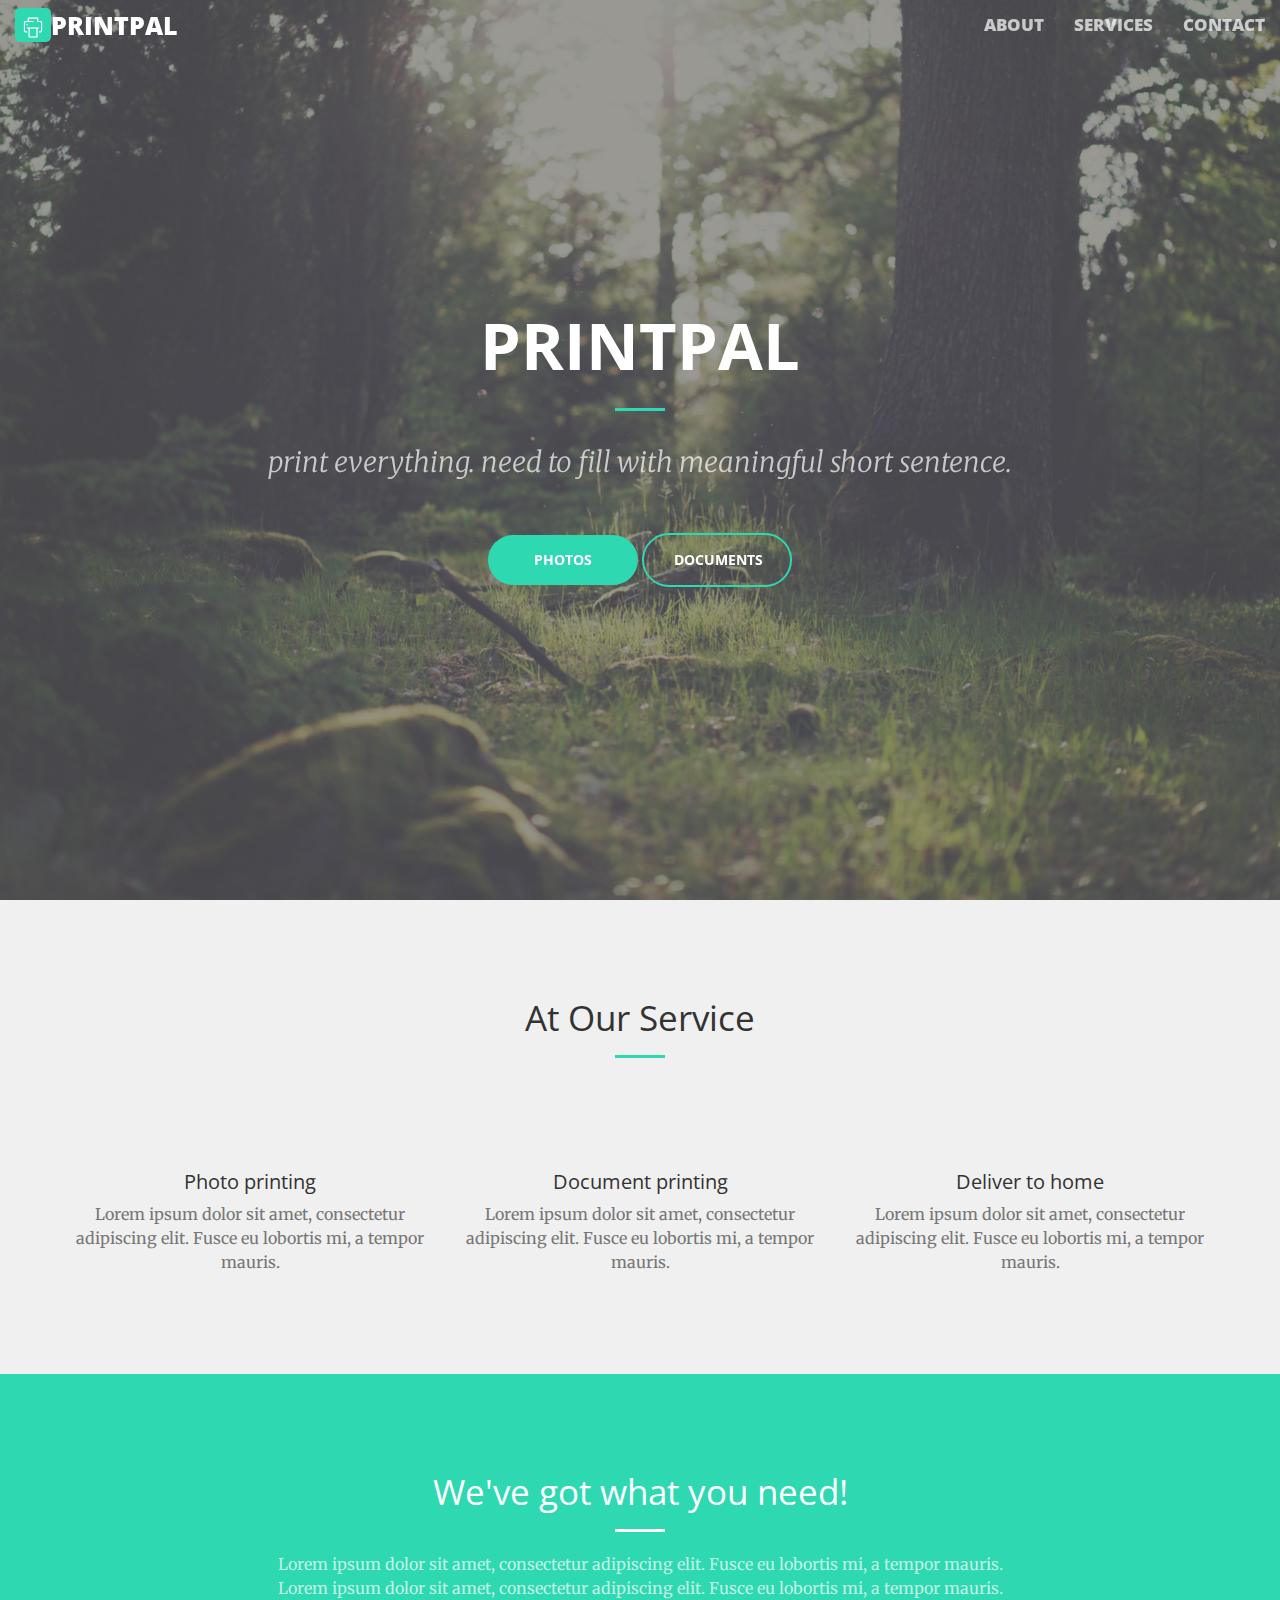
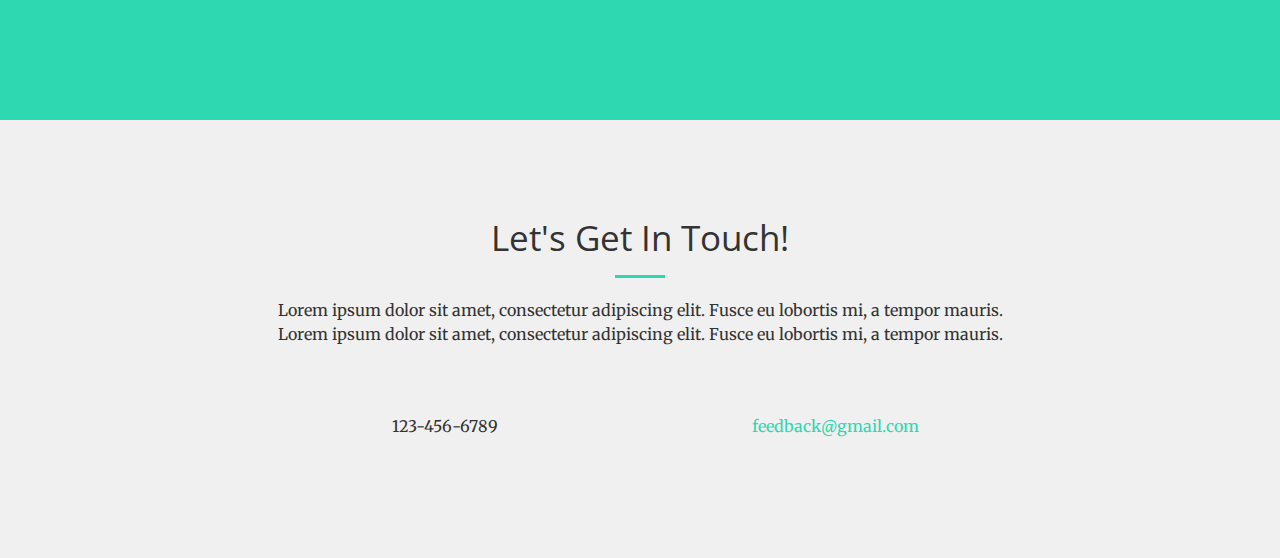
<file: index.html>
<!--TODO:convert in to the angular way as much as possible. put all the DOM/JQuery under directives-->

<!doctype html>

<html lang="en" ng-app="matrixApp">
<head>
    <meta charset="utf-8">
    <meta http-equiv="X-UA-Compatible" content="IE=edge">
    <meta name="viewport" content="width=device-width, initial-scale=1">
    <meta name="description" content="">
    <meta name="author" content="">
    <title>Printpal</title>

    <!-- Bootstrap Core CSS -->
    <link rel="stylesheet" href="css/bootstrap.min.css" type="text/css">

    <!-- Custom Fonts -->
    <link href='http://fonts.googleapis.com/css?family=Open+Sans:300italic,400italic,600italic,700italic,800italic,400,300,600,700,800' rel='stylesheet' type='text/css'>
    <link href='http://fonts.googleapis.com/css?family=Merriweather:400,300,300italic,400italic,700,700italic,900,900italic' rel='stylesheet' type='text/css'>
    <link rel="stylesheet" href="font-awesome/css/font-awesome.min.css" type="text/css">

    <!-- Plugin CSS -->
    <link rel="stylesheet" href="css/animate.min.css" type="text/css">

    <!-- Custom CSS -->
    <link rel="stylesheet" href="css/main.css" type="text/css">

    <!-- HTML5 Shim and Respond.js IE8 support of HTML5 elements and media queries -->
    <!-- WARNING: Respond.js doesn't work if you view the page via file:// -->
    <!--[if lt IE 9]>
    <script src="https://oss.maxcdn.com/libs/html5shiv/3.7.0/html5shiv.js"></script>
    <script src="https://oss.maxcdn.com/libs/respond.js/1.4.2/respond.min.js"></script>
    <![endif]-->

</head>
<body>
<div ui-view style="min-width: 1024px"></div>
</body>

<!-- jQuery -->
<script src="libs/jquery.js"></script>

<!-- Bootstrap Core JavaScript -->
<script src="libs/bootstrap.min.js"></script>

<!-- Plugin JavaScript -->
<script src="libs/jquery.easing.min.js"></script>
<script src="libs/jquery.fittext.js"></script>
<script src="libs/wow.min.js"></script>

<!-- Custom Theme JavaScript -->
<script src="libs/creative.js"></script>
<script src="libs/angular.min.js"></script>
<script src="libs/angular-resource.js"></script>
<script src="libs/angular-animate.js"></script>
<script src="libs/angular-route.js"></script>
<script src="bower_components/angular-ui-router/release/angular-ui-router.min.js"></script>
<script src="libs/angular-cookies.js"></script>
<script src="libs/sha256.js"></script>
<script src="libs/bootstrap.js"></script>
<script src="libs/configuration.js"></script>
<script src="libs/util.js"></script>
<script src="libs/ui-bootstrap-tpls-0.12.0.min.js"></script>
<script src="libs/angular-uuid2.min.js"></script>

<script src="scripts/app.js"></script>

<script src="scripts/main/controller/mainCtrl.js"></script>
<script src="scripts/userFeatures/controller/userFeaturesCtrl.js"></script>
<script src="scripts/imageUpload/controller/imageUploadCtrl.js"></script>
<script src="scripts/fileUpload/controller/fileUploadCtrl.js"></script>

<script src="scripts/main/service/mainService.js"></script>
<script src="scripts/userFeatures/service/userFeaturesService.js"></script>
<script src="scripts/imageUpload/service/imageUploadFactory.js"></script>
<script src="scripts/imageUpload/service/imageUploadService.js"></script>
<script src="scripts/fileUpload/service/fileUploadFactory.js"></script>
<script src="scripts/fileUpload/service/fileUploadService.js"></script>

<script src="bower_components/angular-file-upload/dist/angular-file-upload.min.js"></script>

<!-- Page Specific Plugins -->
</html>
</file>
<file: css/main.css>
/*ADDED BY ARUNIW*/
/*IMPORT SCSS FILES HERE*/
/* line 17, C:/Program Files (x86)/Scout/vendor/gems/gems/compass-0.12.2/frameworks/compass/stylesheets/compass/reset/_utilities.scss */
html, body, div, span, applet, object, iframe,
h1, h2, h3, h4, h5, h6, p, blockquote, pre,
a, abbr, acronym, address, big, cite, code,
del, dfn, em, img, ins, kbd, q, s, samp,
small, strike, strong, sub, sup, tt, var,
b, u, i, center,
dl, dt, dd, ol, ul, li,
fieldset, form, label, legend,
table, caption, tbody, tfoot, thead, tr, th, td,
article, aside, canvas, details, embed,
figure, figcaption, footer, header, hgroup,
menu, nav, output, ruby, section, summary,
time, mark, audio, video {
  margin: 0;
  padding: 0;
  border: 0;
  font: inherit;
  font-size: 100%;
  vertical-align: baseline;
}

/* line 22, C:/Program Files (x86)/Scout/vendor/gems/gems/compass-0.12.2/frameworks/compass/stylesheets/compass/reset/_utilities.scss */
html {
  line-height: 1;
}

/* line 24, C:/Program Files (x86)/Scout/vendor/gems/gems/compass-0.12.2/frameworks/compass/stylesheets/compass/reset/_utilities.scss */
ol, ul {
  list-style: none;
}

/* line 26, C:/Program Files (x86)/Scout/vendor/gems/gems/compass-0.12.2/frameworks/compass/stylesheets/compass/reset/_utilities.scss */
table {
  border-collapse: collapse;
  border-spacing: 0;
}

/* line 28, C:/Program Files (x86)/Scout/vendor/gems/gems/compass-0.12.2/frameworks/compass/stylesheets/compass/reset/_utilities.scss */
caption, th, td {
  text-align: left;
  font-weight: normal;
  vertical-align: middle;
}

/* line 30, C:/Program Files (x86)/Scout/vendor/gems/gems/compass-0.12.2/frameworks/compass/stylesheets/compass/reset/_utilities.scss */
q, blockquote {
  quotes: none;
}
/* line 103, C:/Program Files (x86)/Scout/vendor/gems/gems/compass-0.12.2/frameworks/compass/stylesheets/compass/reset/_utilities.scss */
q:before, q:after, blockquote:before, blockquote:after {
  content: "";
  content: none;
}

/* line 32, C:/Program Files (x86)/Scout/vendor/gems/gems/compass-0.12.2/frameworks/compass/stylesheets/compass/reset/_utilities.scss */
a img {
  border: none;
}

/* line 116, C:/Program Files (x86)/Scout/vendor/gems/gems/compass-0.12.2/frameworks/compass/stylesheets/compass/reset/_utilities.scss */
article, aside, details, figcaption, figure, footer, header, hgroup, menu, nav, section, summary {
  display: block;
}

/*ADDED BY ARUNIW*/
/*SASS MIXINS*/
/*ADDED BY ARUNIW*/
/*VARIABLES - Colors, Fonts*/
/*Colors-Moutains Theme*/
/*Colors-Nature Theme*/
/*Fonts*/
/*ADDED BY ARUNIW*/
/*HOME PAGE CSS*/
/*ADDED BY ARUNIW*/
/*VARIABLES - Colors, Fonts*/
/*Colors-Moutains Theme*/
/*Colors-Nature Theme*/
/*Fonts*/
/*ADDED BY ARUNIW*/
/*SASS MIXINS*/
/*
* Global Components
*/
/* line 12, ../scss/_creative.scss */
html,
body {
  background-color: #f0f0f0;
  height: 100%;
  width: 100%;
}

/* line 18, ../scss/_creative.scss */
body {
  font-family: "Merriweather", "Helvetica Neue", Arial, sans-serif;
}

/* line 22, ../scss/_creative.scss */
hr {
  border-width: 3px;
  border-color: #2ed8b1;
  max-width: 50px;
}

/* line 28, ../scss/_creative.scss */
hr.light {
  border-color: white;
}

/* line 36, ../scss/_creative.scss */
h1,
h2,
h3,
h4,
h5,
h6 {
  font-family: "Open Sans", "Helvetica Neue", Arial, sans-serif;
}

/* line 40, ../scss/_creative.scss */
a {
  -webkit-transition: all 0.35s ease;
  -moz-transition: all 0.35s ease;
  -ms-transition: all 0.35s ease;
  -o-transition: all 0.35s ease;
  transition: all 0.35s ease;
  color: #2ed8b1;
}
/* line 44, ../scss/_creative.scss */
a:hover, a:focus {
  color: #21b291;
}

/* line 49, ../scss/_creative.scss */
p {
  font-size: 16px;
  line-height: 1.5;
  margin-bottom: 20px;
}

/* line 55, ../scss/_creative.scss */
.bg-primary {
  background-color: #2ed8b1;
}

/* line 59, ../scss/_creative.scss */
.bg-dark {
  background-color: #222222;
  color: white;
}

/* line 64, ../scss/_creative.scss */
.text-faded {
  color: rgba(255, 255, 255, 0.7);
}

/* line 68, ../scss/_creative.scss */
section {
  padding: 100px 0;
}

/* line 72, ../scss/_creative.scss */
aside {
  padding: 50px 0;
}

/* line 76, ../scss/_creative.scss */
.no-padding {
  padding: 0;
}

/*
* Navigation
*/
/* line 84, ../scss/_creative.scss */
.navbar-default {
  -webkit-transition: all 0.35 ease;
  -moz-transition: all 0.35 ease;
  -ms-transition: all 0.35 ease;
  -o-transition: all 0.35 ease;
  transition: all 0.35 ease;
  background-color: white;
  border-color: transparent;
  font-family: "Open Sans", "Helvetica Neue", Arial, sans-serif;
}
/* line 89, ../scss/_creative.scss */
.navbar-default.affix {
  background-color: white;
  border-color: rgba(0, 0, 0, 0.1) !important;
}
/* line 93, ../scss/_creative.scss */
.navbar-default .navbar-header .navbar-brand {
  color: #2ed8b1;
  font-family: "Open Sans", "Helvetica Neue", Arial, sans-serif;
  font-size: 25px;
  font-weight: 900;
  text-transform: uppercase;
}
/* line 100, ../scss/_creative.scss */
.navbar-default .navbar-header .navbar-brand:hover, .navbar-default .navbar-header .navbar-brand:focus {
  color: #21b291;
}
/* line 104, ../scss/_creative.scss */
.navbar-default .printpal-logo {
  -webkit-border-radius: 5px;
  -moz-border-radius: 5px;
  -ms-border-radius: 5px;
  border-radius: 5px;
  background-color: #2ed8b1;
  padding: 0 8px;
}
/* line 108, ../scss/_creative.scss */
.navbar-default .printpal-logo i {
  color: white;
  font-weight: 100 !important;
  margin-left: -20px;
}
/* line 117, ../scss/_creative.scss */
.navbar-default .nav > li > a,
.navbar-default .nav > li > a:focus {
  text-transform: uppercase;
  font-weight: 900;
  font-size: 17px;
  color: #1e1f1f;
}
/* line 122, ../scss/_creative.scss */
.navbar-default .nav > li > a:hover,
.navbar-default .nav > li > a:focus:hover {
  color: white;
}
/* line 128, ../scss/_creative.scss */
.navbar-default .nav > li.active > a,
.navbar-default .nav > li.active > a:focus {
  color: #1e1f1f !important;
  background-color: transparent;
}
/* line 131, ../scss/_creative.scss */
.navbar-default .nav > li.active > a:hover,
.navbar-default .nav > li.active > a:focus:hover {
  background-color: transparent;
}
@media (min-width: 768px) {
  /* line 84, ../scss/_creative.scss */
  .navbar-default {
    background-color: transparent;
    border-color: transparent;
  }
  /* line 141, ../scss/_creative.scss */
  .navbar-default .navbar-header .navbar-brand {
    color: rgba(255, 255, 255, 0.7);
  }
  /* line 144, ../scss/_creative.scss */
  .navbar-default .navbar-header .navbar-brand:hover, .navbar-default .navbar-header .navbar-brand:focus {
    color: white;
  }
  /* line 149, ../scss/_creative.scss */
  .navbar-default .nav > li > a,
  .navbar-default .nav > li > a:focus {
    color: rgba(255, 255, 255, 0.7);
  }
  /* line 151, ../scss/_creative.scss */
  .navbar-default .nav > li > a:hover,
  .navbar-default .nav > li > a:focus:hover {
    color: white;
  }
  /* line 155, ../scss/_creative.scss */
  .navbar-default.affix {
    background-color: white;
    border-color: rgba(0, 0, 0, 0.1);
  }
  /* line 158, ../scss/_creative.scss */
  .navbar-default.affix .navbar-header .navbar-brand {
    color: #2ed8b1;
    font-size: 20px;
  }
  /* line 162, ../scss/_creative.scss */
  .navbar-default.affix .navbar-header .navbar-brand:hover, .navbar-default.affix .navbar-header .navbar-brand:focus {
    color: #21b291;
  }
  /* line 167, ../scss/_creative.scss */
  .navbar-default.affix .nav > li > a,
  .navbar-default.affix .nav > li > a:focus {
    color: #222222;
  }
  /* line 169, ../scss/_creative.scss */
  .navbar-default.affix .nav > li > a:hover,
  .navbar-default.affix .nav > li > a:focus:hover {
    color: #2ed8b1;
  }
  /* line 173, ../scss/_creative.scss */
  .navbar-default.affix .printpal-logo {
    padding: 5px 8px 2px 8px;
  }
}

/*
* Home Page Header
*/
/* line 184, ../scss/_creative.scss */
.printpal-header {
  background: url("../img/header3.jpg") no-repeat center center fixed;
  -webkit-background-size: cover;
  -moz-background-size: cover;
  -o-background-size: cover;
  background-size: cover;
  color: white;
  min-height: auto;
  text-align: center;
  position: relative;
  overflow: hidden;
  width: 100%;
  z-index: 1;
}
/* line 194, ../scss/_creative.scss */
.printpal-header .header-content {
  position: relative;
  text-align: center;
  padding: 100px 15px 100px;
  width: 100%;
}
/* line 200, ../scss/_creative.scss */
.printpal-header .header-content .header-content-inner h1 {
  font-weight: 700;
  text-transform: uppercase;
  margin-top: 0;
  margin-bottom: 0;
}
/* line 206, ../scss/_creative.scss */
.printpal-header .header-content .header-content-inner hr {
  margin: 30px auto;
}
/* line 209, ../scss/_creative.scss */
.printpal-header .header-content .header-content-inner p {
  font-weight: 300;
  color: rgba(255, 255, 255, 0.7);
  font-size: 28px;
  font-style: italic;
  margin-bottom: 50px;
}
@media (min-width: 768px) {
  /* line 184, ../scss/_creative.scss */
  .printpal-header {
    min-height: 100%;
  }
  /* line 220, ../scss/_creative.scss */
  .printpal-header .header-content {
    position: absolute;
    top: 50%;
    -webkit-transform: translateY(-50%);
    -ms-transform: translateY(-50%);
    transform: translateY(-50%);
    padding: 0 50px;
  }
  /* line 227, ../scss/_creative.scss */
  .printpal-header .header-content .header-content-inner {
    max-width: 1000px;
    margin-left: auto;
    margin-right: auto;
  }
  /* line 231, ../scss/_creative.scss */
  .printpal-header .header-content .header-content-inner p {
    font-size: 28px;
    font-style: italic;
    max-width: 80%;
    margin-left: auto;
    margin-right: auto;
  }
}

/*
* Sections
*/
/* line 247, ../scss/_creative.scss */
.section-heading {
  font-size: 35px;
  margin-top: 0;
}

/* line 252, ../scss/_creative.scss */
.service-box {
  max-width: 400px;
  margin: 50px auto 0;
}
@media (min-width: 992px) {
  /* line 252, ../scss/_creative.scss */
  .service-box {
    margin: 20px auto 0;
  }
}
/* line 258, ../scss/_creative.scss */
.service-box p {
  margin-bottom: 0;
}
/* line 261, ../scss/_creative.scss */
.service-box h3 {
  font-size: 20px;
  padding: 10px 0;
}

/* line 267, ../scss/_creative.scss */
.portfolio-box {
  position: relative;
  display: block;
  max-width: 650px;
  margin: 0 auto;
}
/* line 272, ../scss/_creative.scss */
.portfolio-box .portfolio-box-caption {
  -webkit-transition: all 0.35s ease;
  -moz-transition: all 0.35s ease;
  -ms-transition: all 0.35s ease;
  -o-transition: all 0.35s ease;
  transition: all 0.35s ease;
  background: #2ed8b1;
  background: rgba(46, 216, 177, 0.9);
  color: white;
  opacity: 0;
  display: block;
  position: absolute;
  bottom: 0;
  text-align: center;
  width: 100%;
  height: 100%;
}
/* line 283, ../scss/_creative.scss */
.portfolio-box .portfolio-box-caption .portfolio-box-caption-content {
  width: 100%;
  text-align: center;
  position: absolute;
  top: 50%;
  transform: translateY(-50%);
}
/* line 290, ../scss/_creative.scss */
.portfolio-box .portfolio-box-caption .portfolio-box-caption-content .project-category,
.portfolio-box .portfolio-box-caption .portfolio-box-caption-content .project-name {
  font-family: "Open Sans", "Helvetica Neue", Arial, sans-serif;
  padding: 0 15px;
}
/* line 294, ../scss/_creative.scss */
.portfolio-box .portfolio-box-caption .portfolio-box-caption-content .project-category {
  text-transform: uppercase;
  font-weight: 600;
  font-size: 14px;
}
/* line 299, ../scss/_creative.scss */
.portfolio-box .portfolio-box-caption .portfolio-box-caption-content .project-name {
  font-size: 18px;
}
/* line 305, ../scss/_creative.scss */
.portfolio-box:hover .portfolio-box-caption {
  opacity: 1;
}
@media (min-width: 768px) {
  /* line 312, ../scss/_creative.scss */
  .portfolio-box .portfolio-box-caption .portfolio-box-caption-content .project-category {
    font-size: 16px;
  }
  /* line 315, ../scss/_creative.scss */
  .portfolio-box .portfolio-box-caption .portfolio-box-caption-content .project-name {
    font-size: 22px;
  }
}

/* line 324, ../scss/_creative.scss */
.call-to-action h2 {
  margin: 0 auto 20px;
}

/***********************/
/* line 331, ../scss/_creative.scss */
.btn-default {
  -webkit-transition: all 0.35s ease;
  -moz-transition: all 0.35s ease;
  -ms-transition: all 0.35s ease;
  -o-transition: all 0.35s ease;
  transition: all 0.35s ease;
  color: #222222;
  background-color: white;
  border-color: white !important;
}
/* line 116, ../scss/_mixins.scss */
.btn-default:hover, .btn-default:focus, .btn-default.focus, .btn-default:active, .btn-default.active,
.btn-default .open > .dropdown-toggle {
  color: #222222;
  background-color: #fcfcfc;
  border-color: #ededed;
}
/* line 123, ../scss/_mixins.scss */
.btn-default:active, .btn-default.active,
.btn-default .open > .dropdown-toggle {
  background-image: none;
}
/* line 133, ../scss/_mixins.scss */
.btn-default.disabled:hover, .btn-default.disabled:focus, .btn-default.disabled.focus, .btn-default.disabled:active, .btn-default.disabled.active, .btn-default[disabled]:hover, .btn-default[disabled]:focus, .btn-default[disabled].focus, .btn-default[disabled]:active, .btn-default[disabled].active,
.btn-default fieldset[disabled]:hover,
.btn-default fieldset[disabled]:focus,
.btn-default fieldset[disabled].focus,
.btn-default fieldset[disabled]:active,
.btn-default fieldset[disabled].active {
  background-color: white;
  border-color: white;
}
/* line 138, ../scss/_mixins.scss */
.btn-default .badge {
  color: white;
  background-color: #222222;
}

/* line 335, ../scss/_creative.scss */
.btn-primary {
  -webkit-transition: all 0.35s ease;
  -moz-transition: all 0.35s ease;
  -ms-transition: all 0.35s ease;
  -o-transition: all 0.35s ease;
  transition: all 0.35s ease;
  color: white;
  background-color: #2ed8b1;
  border-color: #2ed8b1 !important;
}
/* line 116, ../scss/_mixins.scss */
.btn-primary:hover, .btn-primary:focus, .btn-primary.focus, .btn-primary:active, .btn-primary.active,
.btn-primary .open > .dropdown-toggle {
  color: white;
  background-color: #2ad7af;
  border-color: #24bf9b;
}
/* line 123, ../scss/_mixins.scss */
.btn-primary:active, .btn-primary.active,
.btn-primary .open > .dropdown-toggle {
  background-image: none;
}
/* line 133, ../scss/_mixins.scss */
.btn-primary.disabled:hover, .btn-primary.disabled:focus, .btn-primary.disabled.focus, .btn-primary.disabled:active, .btn-primary.disabled.active, .btn-primary[disabled]:hover, .btn-primary[disabled]:focus, .btn-primary[disabled].focus, .btn-primary[disabled]:active, .btn-primary[disabled].active,
.btn-primary fieldset[disabled]:hover,
.btn-primary fieldset[disabled]:focus,
.btn-primary fieldset[disabled].focus,
.btn-primary fieldset[disabled]:active,
.btn-primary fieldset[disabled].active {
  background-color: #2ed8b1;
  border-color: #2ed8b1;
}
/* line 138, ../scss/_mixins.scss */
.btn-primary .badge {
  color: #2ed8b1;
  background-color: white;
}

/* line 339, ../scss/_creative.scss */
.btn {
  font-family: "Open Sans", "Helvetica Neue", Arial, sans-serif;
  border: none;
  border-radius: 300px;
  font-weight: 700;
  text-transform: uppercase;
}

/* line 347, ../scss/_creative.scss */
.btn-xl {
  padding: 15px 30px;
}

/* line 351, ../scss/_creative.scss */
.button-outlined {
  background-color: transparent !important;
  border-width: 2px !important;
  border-style: solid;
  width: 150px;
}

/* line 360, ../scss/_creative.scss */
::-moz-selection {
  color: white;
  text-shadow: none;
  background: #222222;
}

/* line 366, ../scss/_creative.scss */
::selection {
  color: white;
  text-shadow: none;
  background: #222222;
}

/* line 372, ../scss/_creative.scss */
img::selection {
  color: white;
  background: transparent;
}

/* line 377, ../scss/_creative.scss */
img::-moz-selection {
  color: white;
  background: transparent;
}

/* line 382, ../scss/_creative.scss */
body {
  webkit-tap-highlight-color: #222222;
}

/* line 387, ../scss/_creative.scss */
.text-primary {
  color: #2ed8b1;
}

/* line 391, ../scss/_creative.scss */
.no-gutter > [class*='col-'] {
  padding-right: 0;
  padding-left: 0;
}

/* line 396, ../scss/_creative.scss */
.tooltip {
  z-index: 1000;
}

/*ADDED BY ARUNIW*/
/*ICON FONTS CSS*/
@font-face {
  font-family: "Flaticon";
  src: url("../fonts/Flaticon.eot");
  src: url("../fonts/Flaticon.eot?#iefix") format("embedded-opentype"), url("../fonts/Flaticon.woff") format("woff"), url("../fonts/Flaticon.ttf") format("truetype"), url("../fonts/Flaticon.svg#Flaticon") format("svg");
  font-weight: normal;
  font-style: normal;
}

@media screen and (-webkit-min-device-pixel-ratio: 0) {
  @font-face {
    font-family: "Flaticon";
    src: url("../fonts/Flaticon.svg#Flaticon") format("svg");
}
}
/* line 24, ../scss/_flaticon.scss */
[class^="flaticon-"]:before, [class*=" flaticon-"]:before,
[class^="flaticon-"]:after, [class*=" flaticon-"]:after {
  font-family: Flaticon;
  font-size: 20px;
  font-style: normal;
  margin-left: 20px;
}

/* line 31, ../scss/_flaticon.scss */
.flaticon-pp-camera:before {
  content: "\f100";
}

/* line 32, ../scss/_flaticon.scss */
.flaticon-pp-commerce:before {
  content: "\f101";
}

/* line 33, ../scss/_flaticon.scss */
.flaticon-pp-delete:before {
  content: "\f102";
}

/* line 34, ../scss/_flaticon.scss */
.flaticon-pp-disable:before {
  content: "\f103";
}

/* line 35, ../scss/_flaticon.scss */
.flaticon-pp-document:before {
  content: "\f104";
}

/* line 36, ../scss/_flaticon.scss */
.flaticon-pp-email:before {
  content: "\f105";
}

/* line 37, ../scss/_flaticon.scss */
.flaticon-pp-image-upload2:before {
  content: "\f106";
}

/* line 38, ../scss/_flaticon.scss */
.flaticon-pp-info:before {
  content: "\f107";
}

/* line 39, ../scss/_flaticon.scss */
.flaticon-pp-payment:before {
  content: "\f108";
}

/* line 40, ../scss/_flaticon.scss */
.flaticon-pp-send:before {
  content: "\f109";
}

/* line 41, ../scss/_flaticon.scss */
.flaticon-pp-settings:before {
  content: "\f10a";
}

/* line 42, ../scss/_flaticon.scss */
.flaticon-pp-telephone:before {
  content: "\f10b";
}

/* line 43, ../scss/_flaticon.scss */
.flaticon-pp-upload:before {
  content: "\f10c";
}

/* line 44, ../scss/_flaticon.scss */
.flaticon-pp-upload1:before {
  content: "\f10d";
}

/* line 45, ../scss/_flaticon.scss */
.flaticon-technology:before {
  content: "\f10e";
}

/*ADDED BY ARUNIW*/
/*IMAGE UPLOAD PAGE CSS*/
/*ADDED BY ARUNIW*/
/*VARIABLES - Colors, Fonts*/
/*Colors-Moutains Theme*/
/*Colors-Nature Theme*/
/*Fonts*/
/*ADDED BY ARUNIW*/
/*SASS MIXINS*/
/*COMMON*/
/* line 9, ../scss/_imageUpload.scss */
select {
  -webkit-border-radius: 4px;
  -moz-border-radius: 4px;
  -ms-border-radius: 4px;
  border-radius: 4px;
  border: 1px solid #dadada;
  background-color: #ffffff;
  color: #1e1f1f;
  display: inline-block;
  padding: 6px 20px;
  margin-bottom: 0;
  font-size: 14px;
  font-weight: 400;
  line-height: 1.42857143;
  text-align: center;
  vertical-align: middle;
  white-space: nowrap;
}
/* line 23, ../scss/_imageUpload.scss */
select:disabled {
  cursor: not-allowed;
}

/* line 28, ../scss/_imageUpload.scss */
.image-upload-container {
  padding: 65px 15px;
}

/* line 32, ../scss/_imageUpload.scss */
.tabs {
  font-size: 1em;
  margin: 0 auto;
  position: relative;
  width: 100%;
}
/* line 37, ../scss/_imageUpload.scss */
.tabs nav {
  text-align: center;
}
/* line 39, ../scss/_imageUpload.scss */
.tabs nav ul {
  display: -webkit-box;
  display: -moz-box;
  display: -ms-flexbox;
  display: -webkit-flex;
  display: flex;
  margin: 0 auto;
  position: relative;
  list-style: none;
}
/* line 44, ../scss/_imageUpload.scss */
.tabs nav ul li {
  -webkit-box-flex: 1;
  -moz-box-flex: 1;
  -webkit-flex: 1;
  -ms-flex: 1;
  flex: 1;
  display: block;
  margin: 0;
  text-align: center;
  position: relative;
  z-index: 1;
}
/* line 51, ../scss/_imageUpload.scss */
.tabs nav ul li a {
  color: #dadada;
  display: block;
  line-height: 2.5;
  text-decoration: none !important;
  text-overflow: ellipsis;
  position: relative;
  overflow: hidden;
  white-space: nowrap;
}
/* line 60, ../scss/_imageUpload.scss */
.tabs nav ul li a.active {
  color: #2ed8b1;
}
/* line 64, ../scss/_imageUpload.scss */
.tabs nav ul li a:focus {
  outline: none;
}
/* line 67, ../scss/_imageUpload.scss */
.tabs nav ul li a span {
  display: block;
  font-family: "Open Sans", "Helvetica Neue", Arial, sans-serif;
  margin: -35px auto;
}

/*TABS CIRCLES*/
/* line 83, ../scss/_imageUpload.scss */
.tabs-style-circle nav li a {
  -webkit-border-radius: 50%;
  -moz-border-radius: 50%;
  -ms-border-radius: 50%;
  border-radius: 50%;
  border: 2px solid #dadada;
  content: '';
  top: 50%;
  left: 50%;
  margin: 0 -50px;
  height: 120px;
  opacity: 1;
  width: 120px;
  -webkit-transform: translate3d(0, -4px, 0);
  transform: translate3d(0, -4px, 0);
}
/* line 96, ../scss/_imageUpload.scss */
.tabs-style-circle nav li a.icon:before {
  font-size: 42px !important;
  margin-left: 0 !important;
}
/* line 101, ../scss/_imageUpload.scss */
.tabs-style-circle nav li a.active {
  border: 2px solid #2ed8b1;
}
/* line 105, ../scss/_imageUpload.scss */
.tabs-style-circle nav li:after {
  content: '';
  width: 212px;
  height: 2px;
  background: #dadada;
  position: absolute;
  top: 50%;
  left: 75%;
  z-index: -1;
}
/* line 116, ../scss/_imageUpload.scss */
.tabs-style-circle nav li:last-child:after {
  background: #f0f0f0 !important;
}

@media screen and (max-width: 58em) {
  /* line 125, ../scss/_imageUpload.scss */
  .tabs nav a.icon span {
    display: none;
  }

  /* line 128, ../scss/_imageUpload.scss */
  .tabs nav a:before {
    margin-right: 0;
  }

  /* line 131, ../scss/_imageUpload.scss */
  .tabs-style-circle nav li::before {
    margin: -40px 0 0 -40px;
    width: 80px;
    height: 80px;
  }
}
/*STEP WRAPPER*/
/* line 139, ../scss/_imageUpload.scss */
.pp-step-wrapper {
  margin-bottom: 45px;
  padding: 30px;
}
/* line 142, ../scss/_imageUpload.scss */
.pp-step-wrapper .step-heading {
  color: #1e1f1f;
  font-family: "Merriweather", "Helvetica Neue", Arial, sans-serif;
  font-size: 27px;
  font-weight: 700;
  line-height: 35px;
  text-align: center;
}
/* line 149, ../scss/_imageUpload.scss */
.pp-step-wrapper .step-heading span {
  font-weight: 300 !important;
  opacity: 0.7;
}
/* line 153, ../scss/_imageUpload.scss */
.pp-step-wrapper .step-heading p {
  font-family: "Open Sans", "Helvetica Neue", Arial, sans-serif;
  font-size: 17px !important;
  margin-top: 5px;
  opacity: 0.5;
}

/*Image Uploader - Drag & Drop*/
/* line 163, ../scss/_imageUpload.scss */
.image-uploader {
  text-align: center;
}
/* line 165, ../scss/_imageUpload.scss */
.image-uploader .well {
  -webkit-border-radius: 10px;
  -moz-border-radius: 10px;
  -ms-border-radius: 10px;
  border-radius: 10px;
  border: 2px dashed #dadada;
  color: #f05f40;
  font-family: "Open Sans", "Helvetica Neue", Arial, sans-serif;
  text-transform: uppercase;
}
/* line 171, ../scss/_imageUpload.scss */
.image-uploader .well b {
  font-size: 24px;
  font-weight: 700;
  opacity: 0.8;
  letter-spacing: 1px;
}
/* line 177, ../scss/_imageUpload.scss */
.image-uploader .well p {
  font-size: 18px;
  font-weight: 500;
  opacity: 0.7;
}
/* line 184, ../scss/_imageUpload.scss */
.image-uploader .upload-icon:before {
  color: #f05f40;
  font-size: 100px;
  margin-left: 0 !important;
}
/* line 190, ../scss/_imageUpload.scss */
.image-uploader .browse-button {
  background: #f05f40;
  background: rgba(240, 95, 64, 0.8);
  color: #ffffff;
  cursor: pointer;
  letter-spacing: 1px;
  padding: 12px;
  margin: 5px auto;
  width: 170px;
}

/* line 201, ../scss/_imageUpload.scss */
.uploaded-count {
  background-color: #f0f0f0;
  display: inline-block;
  font-family: "Open Sans", "Helvetica Neue", Arial, sans-serif;
  font-size: 18px;
  left: 50%;
  margin-left: -85px;
  padding: 0 10px;
  position: absolute;
  text-align: center;
  z-index: 10;
}

/* line 214, ../scss/_imageUpload.scss */
.global-config-wrapper {
  -webkit-border-radius: 5px;
  -moz-border-radius: 5px;
  -ms-border-radius: 5px;
  border-radius: 5px;
  background-color: white;
  font-family: "Open Sans", "Helvetica Neue", Arial, sans-serif;
  margin: -40px 12px;
  padding: 20px;
}
/* line 220, ../scss/_imageUpload.scss */
.global-config-wrapper h1 {
  border-bottom: 1px solid #dadada;
  color: #1e1f1f;
  font-size: 30px;
  font-weight: 300;
  padding-bottom: 15px;
  opacity: 0.8;
}
/* line 229, ../scss/_imageUpload.scss */
.global-config-wrapper .settings-icon:before {
  font-size: 27px;
  margin-left: 0 !important;
}
/* line 234, ../scss/_imageUpload.scss */
.global-config-wrapper .queue-progressbar {
  margin-top: 15px;
}
/* line 238, ../scss/_imageUpload.scss */
.global-config-wrapper .size-container label {
  font-family: "Open Sans", "Helvetica Neue", Arial, sans-serif;
  font-size: 16px;
}
/* line 244, ../scss/_imageUpload.scss */
.global-config-wrapper .options-btn-container .btn-s {
  -webkit-border-radius: 5px;
  -moz-border-radius: 5px;
  -ms-border-radius: 5px;
  border-radius: 5px;
}

/* line 250, ../scss/_imageUpload.scss */
.price-table-container {
  margin-top: 15px;
  font-family: "Open Sans", "Helvetica Neue", Arial, sans-serif;
}
/* line 253, ../scss/_imageUpload.scss */
.price-table-container table {
  table-layout: fixed;
  border-collapse: collapse;
}
/* line 256, ../scss/_imageUpload.scss */
.price-table-container table tr {
  display: table-row;
}
/* line 258, ../scss/_imageUpload.scss */
.price-table-container table tr th, .price-table-container table tr td {
  padding: 8px;
  line-height: 1.5;
  text-align: center;
  text-transform: uppercase;
  min-width: 110px;
  max-width: 160px;
}
/* line 265, ../scss/_imageUpload.scss */
.price-table-container table tr th:first-child, .price-table-container table tr td:first-child {
  text-align: left !important;
}
/* line 269, ../scss/_imageUpload.scss */
.price-table-container table tr:last-child {
  background: #2ed8b1;
  background: rgba(46, 216, 177, 0.8);
  color: white;
  background-color: #2ed8b1 !important;
  font-weight: 900;
}
/* line 274, ../scss/_imageUpload.scss */
.price-table-container table tr:last-child td {
  text-align: center !important;
}
/* line 279, ../scss/_imageUpload.scss */
.price-table-container table tr td h4 {
  overflow: hidden;
  text-overflow: ellipsis;
  white-space: nowrap;
}
/* line 286, ../scss/_imageUpload.scss */
.price-table-container table tbody {
  display: block;
  overflow-x: hidden;
  overflow-y: auto;
  height: 200px;
  width: 100%;
}
/* line 292, ../scss/_imageUpload.scss */
.price-table-container table tbody tr:nth-child(even) {
  background-color: #d1d7e0;
}
/* line 297, ../scss/_imageUpload.scss */
.price-table-container .overflow-container {
  max-height: 250px;
  overflow-x: hidden;
  overflow-y: auto;
}

/*UPLOADED IMAGES CONTAINER*/
/* line 306, ../scss/_imageUpload.scss */
.uploaded-images-container {
  -webkit-border-radius: 10px;
  -moz-border-radius: 10px;
  -ms-border-radius: 10px;
  border-radius: 10px;
  border: 2px solid #2ed8b1;
  margin: 8px 0 40px 0;
  padding: 20px 8px;
}
/* line 311, ../scss/_imageUpload.scss */
.uploaded-images-container .uploaded-image-wrapper {
  -webkit-box-shadow: 0px 0px 10px 0px rgba(0, 0, 0, 0.65);
  -moz-box-shadow: 0px 0px 10px 0px rgba(0, 0, 0, 0.65);
  box-shadow: 0px 0px 10px 0px rgba(0, 0, 0, 0.65);
  -webkit-border-radius: 10px;
  -moz-border-radius: 10px;
  -ms-border-radius: 10px;
  border-radius: 10px;
  background: #f9f9f9;
  background: rgba(249, 249, 249, 0.9);
  padding: 12px;
  margin: 10px;
  max-width: 230px;
}
/* line 319, ../scss/_imageUpload.scss */
.uploaded-images-container .uploaded-image-wrapper .uploaded-image canvas {
  display: block;
  margin: 0 auto;
}
/* line 324, ../scss/_imageUpload.scss */
.uploaded-images-container .uploaded-image-wrapper h4 {
  font-weight: 700;
  line-height: 1.5;
  text-overflow: ellipsis;
  margin: 5px 0!important;
  overflow: hidden;
  white-space: nowrap;
}
/* line 332, ../scss/_imageUpload.scss */
.uploaded-images-container .uploaded-image-wrapper span {
  font-family: "Merriweather", "Helvetica Neue", Arial, sans-serif;
  font-size: 15px;
}
/* line 336, ../scss/_imageUpload.scss */
.uploaded-images-container .uploaded-image-wrapper label {
  color: #1e1f1f;
}
/* line 339, ../scss/_imageUpload.scss */
.uploaded-images-container .uploaded-image-wrapper label, .uploaded-images-container .uploaded-image-wrapper select {
  clear: both;
  margin: 20px 0 -5px;
}
/* line 343, ../scss/_imageUpload.scss */
.uploaded-images-container .uploaded-image-wrapper .copies-input {
  margin: 15px 0;
}
/* line 346, ../scss/_imageUpload.scss */
.uploaded-images-container .uploaded-image-wrapper .alert {
  font-family: "Merriweather", "Helvetica Neue", Arial, sans-serif;
  font-size: 14px;
  padding: 5px;
}
/* line 350, ../scss/_imageUpload.scss */
.uploaded-images-container .uploaded-image-wrapper .alert i {
  margin-right: 5px;
}
/* line 354, ../scss/_imageUpload.scss */
.uploaded-images-container .uploaded-image-wrapper .delete-uploaded-image {
  background-color: transparent !important;
}
/* line 356, ../scss/_imageUpload.scss */
.uploaded-images-container .uploaded-image-wrapper .delete-uploaded-image span {
  color: #d9534f;
  position: absolute;
  right: 0;
  top: 0;
  padding: 5px;
}
/* line 362, ../scss/_imageUpload.scss */
.uploaded-images-container .uploaded-image-wrapper .delete-uploaded-image span:before {
  font-size: 23px;
  margin-left: 0!important;
}
/* line 367, ../scss/_imageUpload.scss */
.uploaded-images-container .uploaded-image-wrapper .delete-uploaded-image .copies-input {
  margin: 10px 0;
}

/* line 373, ../scss/_imageUpload.scss */
.pp-info-container {
  margin-bottom: 70px;
}
/* line 375, ../scss/_imageUpload.scss */
.pp-info-container textarea {
  resize: vertical;
}

/* line 380, ../scss/_imageUpload.scss */
.address-config {
  -webkit-border-radius: 50%;
  -moz-border-radius: 50%;
  -ms-border-radius: 50%;
  border-radius: 50%;
  color: #ffffff;
  cursor: pointer;
  height: 27px;
  position: absolute;
  top: 0;
  right: 0;
  text-align: center;
  margin-right: 145px;
  width: 27px;
}
/* line 391, ../scss/_imageUpload.scss */
.address-config.remove-field {
  background-color: #d9534f;
}
/* line 394, ../scss/_imageUpload.scss */
.address-config.add-field {
  background-color: #2ed8b1;
  margin-top: 30px;
}
/* line 398, ../scss/_imageUpload.scss */
.address-config i {
  padding: 5.5px;
}

/* line 402, ../scss/_imageUpload.scss */
.errorRed {
  color: #d9534f;
}

/*ADDED BY ARUNIW*/
/*FILE UPLOAD PAGE CSS*/
/*ADDED BY ARUNIW*/
/*VARIABLES - Colors, Fonts*/
/*Colors-Moutains Theme*/
/*Colors-Nature Theme*/
/*Fonts*/
/*ADDED BY ARUNIW*/
/*SASS MIXINS*/
/* line 11, ../scss/_fileUpload.scss */
.file-upload-container .upload-icon:before {
  color: #4045f0 !important;
}
/* line 16, ../scss/_fileUpload.scss */
.file-upload-container .well b, .file-upload-container .well p {
  color: #4045f0;
}
/* line 20, ../scss/_fileUpload.scss */
.file-upload-container .browse-button {
  background-color: #4045f0;
}
</file>
